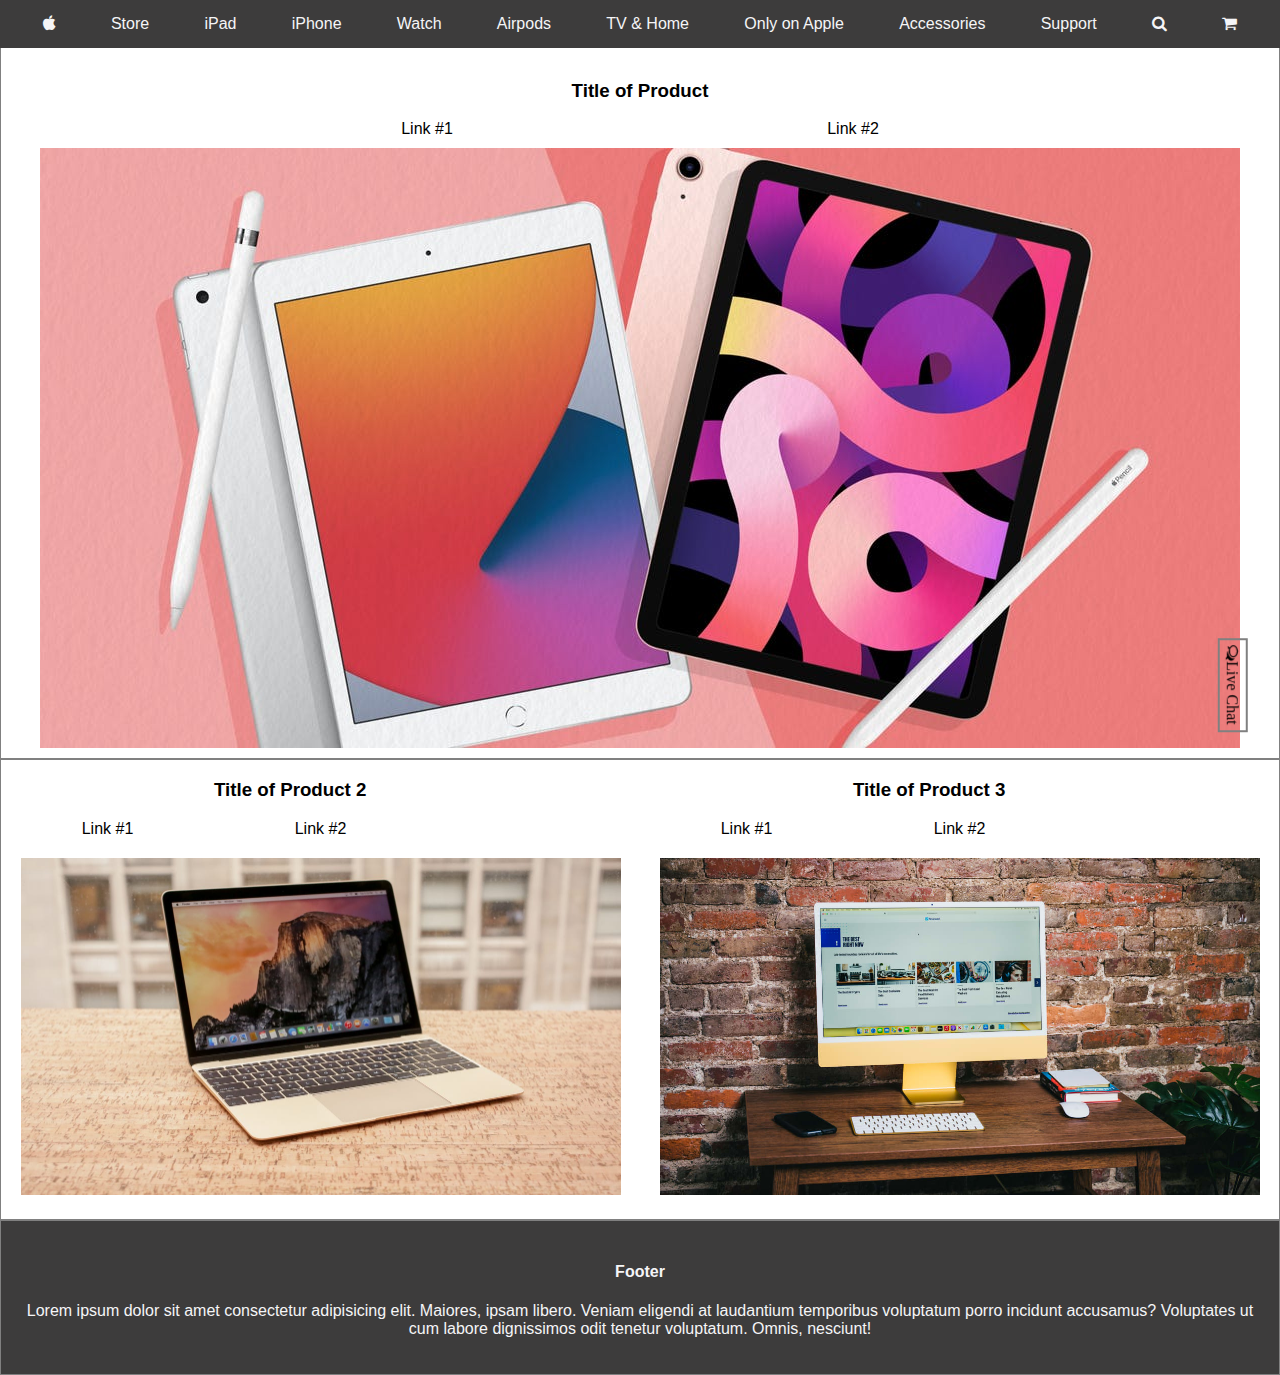
<file: Wireframe Html Css Example/index.html>
<!DOCTYPE html>
<html>

<head>
  <title>Wireframe Example</title>
  <meta charset="UTF-8">
  <meta name="viewport" content="width=device-width, initial-scale=1.0">
  <meta http-equiv="X-UA-Compatible" content="ie=edge">
  <link rel="stylesheet" type="text/css" href="./assets/style.css" media="screen" />
  <link rel="stylesheet" href="https://cdnjs.cloudflare.com/ajax/libs/font-awesome/4.7.0/css/font-awesome.min.css">
</head>

<body>

    <header>
        <nav class="navbar">
            <div><i class=" fa fa-apple"></i></div>
            <div><a class="Link">Store</a ></div>
            <div><a class="Link">iPad</a ></div>
            <div><a class="Link">iPhone</a ></div>  
            <div><a class="Link">Watch</a ></div>
            <div><a  class="Link">Airpods</a ></div>
            <div><a  class="Link">TV & Home</a ></div>
            <div><a  class="Link">Only on Apple</a ></div>
            <div><a  class="Link">Accessories</a ></div>
            <div><a  class="Link">Support</a ></div>
            <div><i class="fa fa-search"></i></div>
            <div><i class="fa fa-shopping-cart"></i></div>
        </nav>
    </header>

    <i class=" liveChat fa fa-comments-o">Live Chat</i>

    <article class="article1">
        <div class="title"> <h3>Title of Product</h3> </div>
        <div class="link1"> <a>Link #1</a> </div>
        <div class="link2"> <a>Link #2</a> </div>
        <div class="image"> <img src="./images/1.jpeg"> </div>
    </article>

    <article class="article2">
            <div class="title2"> <h3>Title of Product 2</h3> </div>
            <div class="link3"> <a>Link #1</a> </div>
            <div class="link4"> <a>Link #2</a> </div>
            <div class="image2"> <img width=600px src="./images/2.jpeg"> </div>
  
            <div class="title3"> <h3>Title of Product 3</h3> </div>
            <div class="link5"> <a>Link #1</a> </div>
            <div class="link6"> <a>Link #2</a> </div>
            <div class="image3"> <img width=600px src="./images/3.jpeg"> </div>
    </article>

    <footer>
        <div>
            <h4>Footer</h4>
            <p> Lorem ipsum dolor sit amet consectetur adipisicing elit. Maiores, ipsam libero. Veniam eligendi at laudantium temporibus voluptatum porro incidunt accusamus? Voluptates ut cum labore dignissimos odit tenetur voluptatum. Omnis, nesciunt!</p>
        </div>
    </footer>

</body>
</html>
</file>
<file: Wireframe Html Css Example/assets/style.css>
html, body{
    background-color: white ;
    font-family: Arial, Helvetica, sans-serif;
    margin: 0 auto; 
}

a:hover{
    color: red;
    cursor: pointer;
}

header{
    position: fixed;
    width: 100%;
}

.liveChat{
    position: fixed ;
    bottom: 200px;
    right: 0px;  
    padding: 5px ;
    border: 2px solid gray; 
    transform: rotate(90deg);
}

.navbar{
    display: flex;
    padding: 15px; 
    justify-content: space-around;
    background-color: rgb(61, 60, 60);
}

.navbar > div{
    color: #f5f5f7;
}


     /* This is the first product css  */
.title{ grid-area: a; } 
.link1{ grid-area: b; } 
.link2{ grid-area: c; } 
.image{ grid-area: d; } 

/* margin: 0 auto to center div horizontally  */

.title{
    display: flex;
    justify-content: center;
}

.article1{
    display: grid;
    padding-top: 60px;
    border: 1px solid gray; 
    grid-template-columns: repeat(6, 1fr);
    grid-template-areas: 
    ' . . a a . . '
    ' . b b c c . '
    ' d d d d d d '
    ;
}

.image{
    display: flex;
    justify-content: center;
    margin: 10px; 
}

    /* Second part (second product and third) css  */

.title2{grid-area: e;}
.title3{grid-area: f;}
.link3{grid-area: g;}
.link4{grid-area: h;}
.link5{grid-area: i;}
.link6{ grid-area: l}
.image2{grid-area: j;}
.image3{grid-area: k;}


.article2{
        display: grid;
        border: 1px solid gray; 
        grid-template-columns: repeat(6, 1fr);
        grid-template-areas: 
        ' . e . . f . '
        ' g h . i l . '
        ' j j j k k k '
        ;
}


.image2 .image3{
    display: flex;
    justify-content: center;
}

.image2 img{
    margin: 20px; 
}

.image3 img{
    margin: 20px; 
}

footer{
    display: flex;
    text-align: center;
    border: 1px solid gray; 
    background-color: rgb(61, 60, 60);
    color:#f5f5f7;
    padding: 20px; 
}

div > a{
    display: flex;
    justify-content: center;
}
</file>
